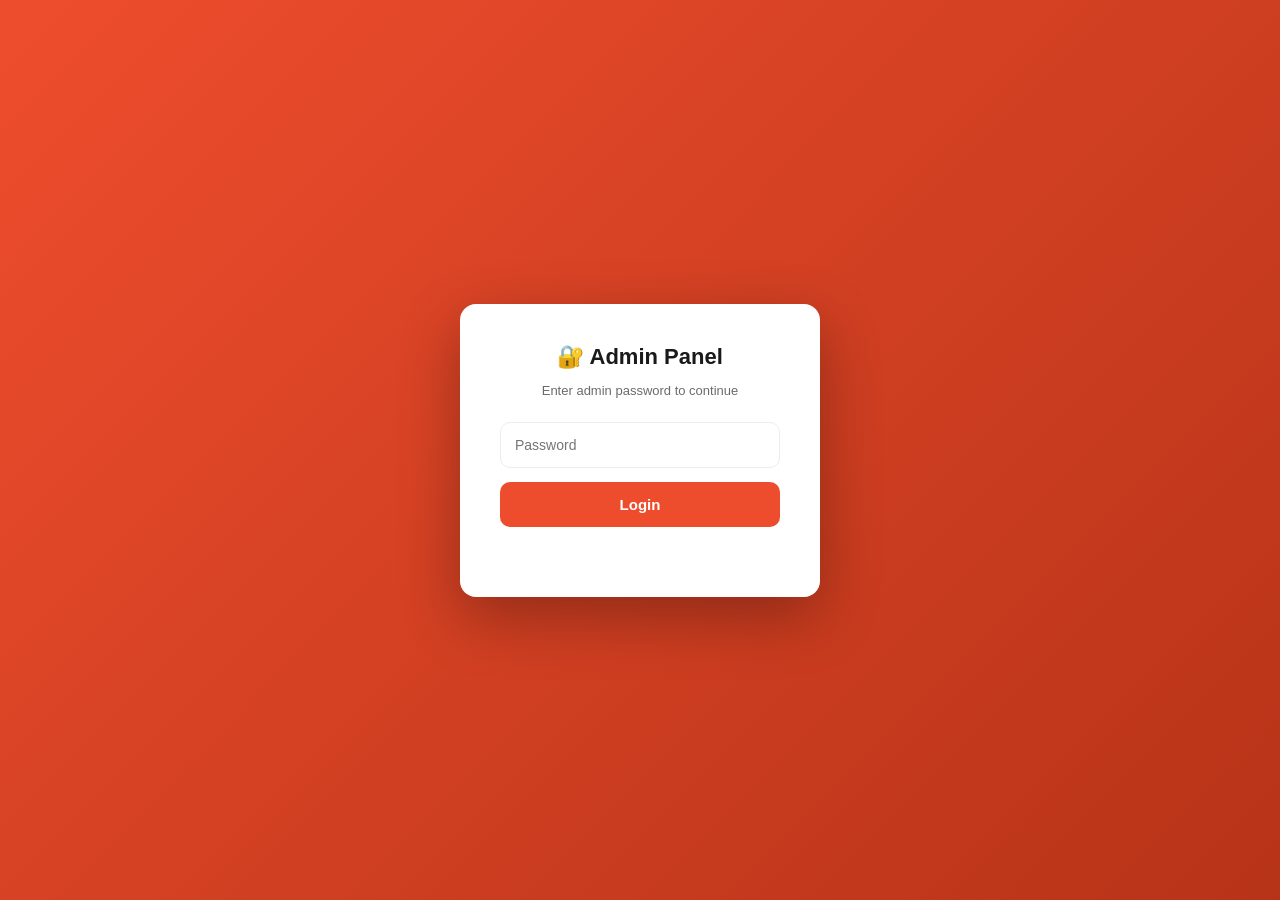
<file: frontend/admin.html>
<!DOCTYPE html>
<html lang="en">
<head>
<meta charset="UTF-8">
<meta name="viewport" content="width=device-width, initial-scale=1">
<title>Bazaro Admin Panel</title>
<link rel="stylesheet" href="css/admin.css">
</head>
<body>

<!-- LOGIN -->
<div class="login-screen" id="loginScreen">
  <div class="login-box">
    <h1>🔐 Admin Panel</h1>
    <p>Enter admin password to continue</p>
    <input type="password" id="adminPassword" placeholder="Password">
    <button id="adminLoginBtn">Login</button>
    <div class="login-error" id="loginError"></div>
  </div>
</div>

<!-- DASHBOARD -->
<div class="admin-app" id="adminApp" style="display:none;">
  <aside class="sidebar">
    <div class="sidebar-brand">🛍️ Bazaro</div>
    <button class="side-item active" data-tab="dashboard">📊 Dashboard</button>
    <button class="side-item" data-tab="users">👥 Users</button>
    <button class="side-item" data-tab="products">📦 Products</button>
    <button class="side-item" data-tab="withdrawals" id="withdrawalsNav">💸 Withdrawals <span id="withdrawalBadge" style="display:none;background:#e53935;color:#fff;border-radius:999px;padding:2px 7px;font-size:11px;margin-left:auto;">0</span></button>
    <button class="side-item" data-tab="deposits">💰 Deposits</button>
    <button class="side-item" data-tab="buybacks">🔄 Buybacks</button>
    <button class="side-item" data-tab="messages">💬 Messages</button>
    <button class="side-item" data-tab="invite">🎁 Invite Codes</button>
    <button class="side-item" data-tab="settings">⚙️ Settings</button>
    <button class="side-item" id="adminLogout">🚪 Logout</button>
  </aside>

  <main class="main">
    <section class="tab" id="tab-dashboard">
      <h2>Dashboard</h2>
      <div class="stats-grid" id="statsGrid"></div>
    </section>

    <section class="tab" id="tab-users" style="display:none;">
      <h2>Users</h2>
      <input class="search-box" id="userSearch" placeholder="Search by name, email or ID…">
      <div id="usersList"></div>
    </section>

    <section class="tab" id="tab-products" style="display:none;">
      <h2>Products</h2>
      <div class="row">
        <input class="search-box" id="prodSearch" placeholder="Search products…">
        <button class="btn primary" id="addProductBtn">+ Add Product</button>
      </div>
      <div class="row">
        <input class="search-box" id="priceSearch" placeholder="Search by exact amount (e.g. 20)">
        <button class="btn" id="priceSearchBtn">Search by Price</button>
      </div>
      <div id="productsList"></div>
    </section>

    <section class="tab" id="tab-withdrawals" style="display:none;">
      <h2>Withdrawals</h2>
      <div class="tabs">
        <button class="tab-btn active" data-wstatus="">All</button>
        <button class="tab-btn" data-wstatus="pending">Pending</button>
        <button class="tab-btn" data-wstatus="approved">Approved</button>
        <button class="tab-btn" data-wstatus="rejected">Rejected</button>
      </div>
      <div id="withdrawalsList"></div>
    </section>

    <section class="tab" id="tab-deposits" style="display:none;">
      <h2>Deposits</h2>
      <div class="tabs">
        <button class="tab-btn active" data-dstatus="">All</button>
        <button class="tab-btn" data-dstatus="pending">Pending</button>
        <button class="tab-btn" data-dstatus="approved">Approved</button>
        <button class="tab-btn" data-dstatus="rejected">Rejected</button>
      </div>
      <div id="depositsList"></div>
    </section>

    <section class="tab" id="tab-buybacks" style="display:none;">
      <h2>Buybacks</h2>
      <div id="buybacksList"></div>
    </section>

    <section class="tab" id="tab-messages" style="display:none;">
      <h2>Customer Messages</h2>
      <div id="messagesList"></div>
    </section>

    <section class="tab" id="tab-invite" style="display:none;">
      <h2>Invite Codes</h2>
      <div class="row">
        <input type="number" class="search-box" id="inviteCount" value="1" min="1" max="100">
        <button class="btn primary" id="genInviteBtn">Generate Codes</button>
      </div>
      <div id="inviteList"></div>
    </section>

    <section class="tab" id="tab-settings" style="display:none;">
      <h2>Settings</h2>
      <div class="settings-box">
        <div class="form-field"><label>PIX Key</label><input id="setPixKey"></div>
        <div class="form-field"><label>PIX Name</label><input id="setPixName"></div>
        <div class="form-field"><label>Invite Prefix</label><input id="setInvitePrefix"></div>
        <button class="btn primary" id="saveSettings">Save Settings</button>
      </div>
    </section>
  </main>
</div>

<script src="js/admin.js"></script>
</body>
</html>
</file>
<file: frontend/css/admin.css>
:root {
  --brand: #EE4D2D;
  --ink: #1A1A1A;
  --ink-soft: #6B6B6B;
  --line: #EDEDED;
  --bg: #F5F5F7;
  --white: #FFF;
  --success: #2E9E5B;
  --danger: #D6391F;
}
* { box-sizing: border-box; }
body {
  margin: 0;
  font-family: -apple-system, BlinkMacSystemFont, 'Segoe UI', Roboto, sans-serif;
  background: var(--bg);
  color: var(--ink);
}

.login-screen {
  min-height: 100vh; display: flex;
  align-items: center; justify-content: center;
  background: linear-gradient(135deg, #EE4D2D, #B73318);
}
.login-box {
  background: var(--white); padding: 40px;
  border-radius: 16px; width: 360px;
  box-shadow: 0 20px 60px rgba(0, 0, 0, 0.3);
  text-align: center;
}
.login-box h1 { margin: 0 0 8px; font-size: 22px; }
.login-box p { color: var(--ink-soft); font-size: 13px; margin-bottom: 24px; }
.login-box input {
  width: 100%; padding: 14px;
  border: 1px solid var(--line); border-radius: 10px;
  font-size: 14px; margin-bottom: 14px;
}
.login-box button {
  width: 100%; padding: 14px;
  background: var(--brand); color: var(--white);
  border: none; border-radius: 10px;
  font-size: 15px; font-weight: 700; cursor: pointer;
}
.login-error { color: var(--danger); font-size: 13px; margin-top: 12px; min-height: 18px; }

.admin-app { display: flex; min-height: 100vh; }
.sidebar {
  width: 240px; background: #1F1F23; color: var(--white);
  padding: 20px 0; position: sticky; top: 0;
  height: 100vh; flex-shrink: 0;
}
.sidebar-brand {
  font-size: 18px; font-weight: 800;
  padding: 0 22px 20px; border-bottom: 1px solid #333; margin-bottom: 12px;
}
.side-item {
  display: block; width: 100%; background: none; border: none;
  color: #CCC; text-align: left; padding: 12px 22px;
  font-size: 14px; cursor: pointer; transition: background 0.15s;
}
.side-item:hover { background: rgba(255,255,255,0.06); color: var(--white); }
.side-item.active { background: var(--brand); color: var(--white); font-weight: 700; }

.main { flex: 1; padding: 30px 40px; overflow-x: auto; }
.main h2 { margin: 0 0 20px; font-size: 22px; }
.tab { animation: fadeIn 0.2s ease; }
@keyframes fadeIn { from { opacity: 0; } to { opacity: 1; } }

.stats-grid {
  display: grid;
  grid-template-columns: repeat(auto-fit, minmax(180px, 1fr));
  gap: 16px;
}
.stat-card {
  background: var(--white); padding: 20px;
  border-radius: 12px; box-shadow: 0 2px 8px rgba(0,0,0,0.04);
}
.stat-card .label { font-size: 12px; color: var(--ink-soft); margin-bottom: 8px; }
.stat-card .value { font-size: 26px; font-weight: 800; }

.search-box {
  padding: 12px 14px; border: 1px solid var(--line);
  border-radius: 10px; font-size: 14px; flex: 1; background: var(--white);
}
.row { display: flex; gap: 12px; margin-bottom: 16px; align-items: center; }
.tabs { display: flex; gap: 8px; margin-bottom: 16px; }
.tab-btn {
  padding: 8px 16px; background: var(--white);
  border: 1px solid var(--line); border-radius: 20px;
  font-size: 13px; cursor: pointer;
}
.tab-btn.active { background: var(--brand); color: var(--white); border-color: var(--brand); }

.user-card, .product-card, .item-card {
  background: var(--white); padding: 16px 20px;
  border-radius: 12px; margin-bottom: 12px;
  box-shadow: 0 2px 8px rgba(0,0,0,0.04);
  display: flex; gap: 16px; align-items: center; flex-wrap: wrap;
}
.user-card .info, .item-card .info { flex: 1; min-width: 200px; }
.user-card .name { font-weight: 700; font-size: 15px; margin-bottom: 4px; }
.user-card .meta { font-size: 12px; color: var(--ink-soft); }
.user-card .badge {
  display: inline-block; padding: 3px 10px;
  border-radius: 12px; font-size: 11px; font-weight: 700; margin-left: 8px;
}
.badge.frozen { background: #FFE0DD; color: var(--danger); }
.badge.active { background: #DDF5E5; color: var(--success); }
.badge.pending { background: #FFF3CD; color: #8A6D00; }
.badge.approved { background: #DDF5E5; color: var(--success); }
.badge.rejected { background: #FFE0DD; color: var(--danger); }

.product-thumb {
  width: 64px; height: 64px; border-radius: 8px;
  background: #F0F0F0; overflow: hidden; flex-shrink: 0;
}
.product-thumb img { width: 100%; height: 100%; object-fit: cover; }

.btn {
  padding: 8px 14px; background: var(--white);
  border: 1px solid var(--line); border-radius: 8px;
  font-size: 12px; font-weight: 600; cursor: pointer;
  margin-right: 6px; margin-top: 4px;
}
.btn:hover { border-color: var(--brand); color: var(--brand); }
.btn.primary { background: var(--brand); color: var(--white); border-color: var(--brand); }
.btn.danger { color: var(--danger); border-color: var(--danger); }
.btn.success { color: var(--success); border-color: var(--success); }

.settings-box {
  background: var(--white); padding: 24px;
  border-radius: 12px; max-width: 480px;
}
.form-field { margin-bottom: 16px; }
.form-field label {
  display: block; font-size: 12px; font-weight: 600;
  color: var(--ink-soft); margin-bottom: 6px;
}
.form-field input {
  width: 100%; padding: 12px 14px;
  border: 1px solid var(--line); border-radius: 8px; font-size: 14px;
}

.msg-card {
  background: var(--white); padding: 16px;
  border-radius: 12px; margin-bottom: 12px;
}
.msg-card .head {
  display: flex; justify-content: space-between;
  font-size: 12px; color: var(--ink-soft); margin-bottom: 8px;
}
.msg-reply-input {
  display: flex; gap: 8px; margin-top: 12px;
}
.msg-reply-input input {
  flex: 1; padding: 10px 14px;
  border: 1px solid var(--line); border-radius: 8px; font-size: 13px;
}
</file>
